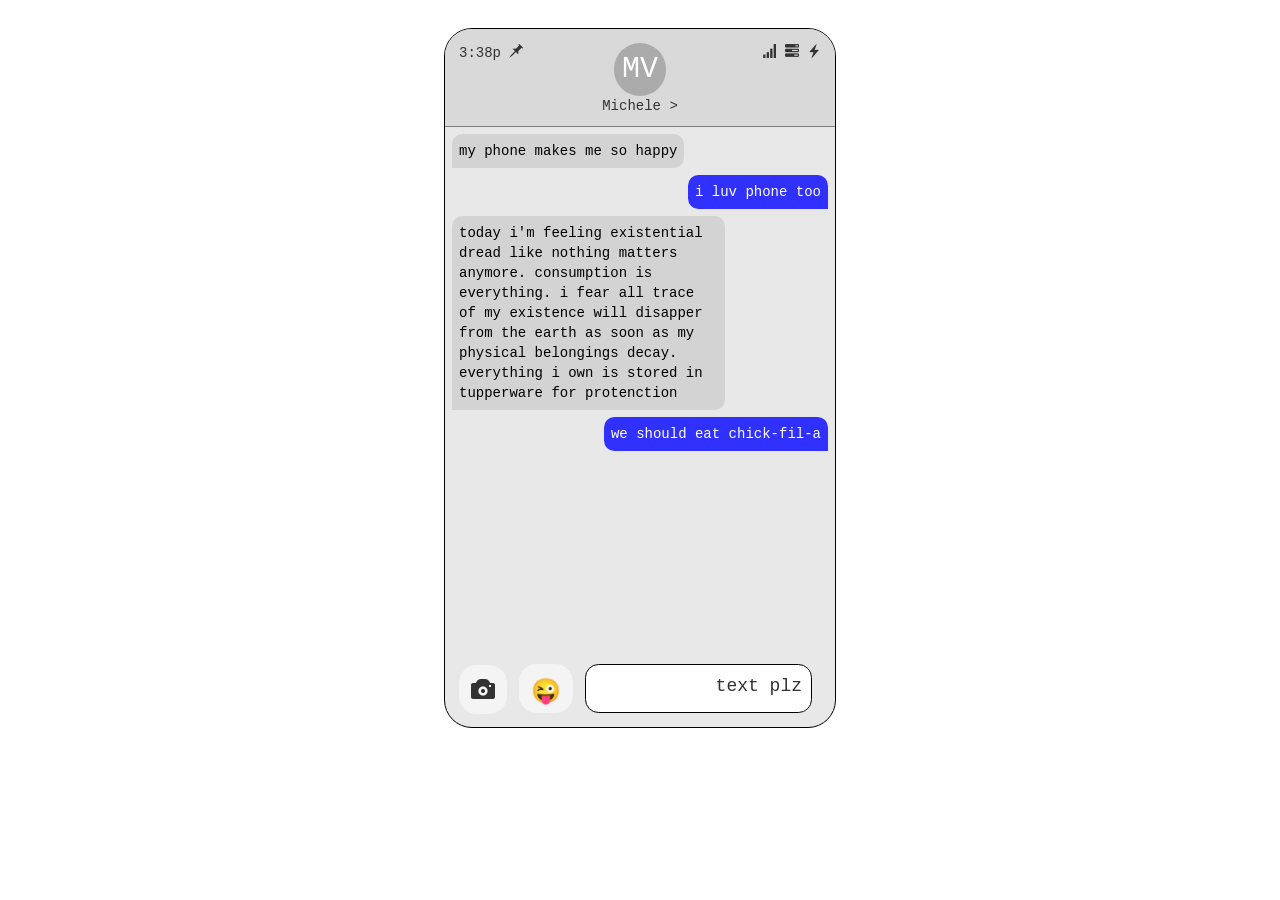
<file: index.html>
<!DOCTYPE html>
<html lang="en">

<head>
    <meta charset="UTF-8">
    <meta http-equiv="X-UA-Compatible" content="IE=edge">
    <meta name="viewport" content="width=device-width, initial-scale=1.0">
    <title>iMessage So Good</title>
    <link rel="stylesheet" href="https://maxcdn.bootstrapcdn.com/bootstrap/3.3.7/css/bootstrap.min.css">
    <link rel="stylesheet" href="style.css">
</head>

<body>
    <div class="phone-screen">
        <header>
            <div class="phone-info">
                <p class="align-left">
                    3:38p
                    <i class="glyphicon glyphicon-pushpin"></i>
                </p>
                <p class="align-right">
                    <i class="glyphicon glyphicon-signal"></i>
                    <i class="glyphicon glyphicon-tasks"></i>
                    <i class="glyphicon glyphicon-flash"></i>
                </p>
            </div>
            <div class="interlocutor-info">
                <div class="initials-icon">
                    <p class="vertical-center">MV</p>
                </div>
                <div class="interlocutor-name">
                    <p>Michele ></p>
                </div>
            </div>
        </header>
        <main>
            <div class="messages">
                <p class="message me">
                    my phone makes me so happy
                </p>
                <p class="message you">
                    i luv phone too
                </p>
                <p class="message me">
                    today i'm feeling existential dread like nothing matters anymore. consumption is everything. i fear
                    all
                    trace
                    of my existence will disapper from the earth as soon as my physical belongings decay. everything i
                    own
                    is stored in
                    tupperware for protenction
                </p>
                <p class="message you">
                    we should eat chick-fil-a
                </p>
            </div>
            <div class="bottom-stuff">
                <i class="glyphicon glyphicon-camera"></i>
                <span>😜</span>
                <div class="input-here">text plz</div>
            </div>
        </main>
    </div>
</body>

</html>
</file>
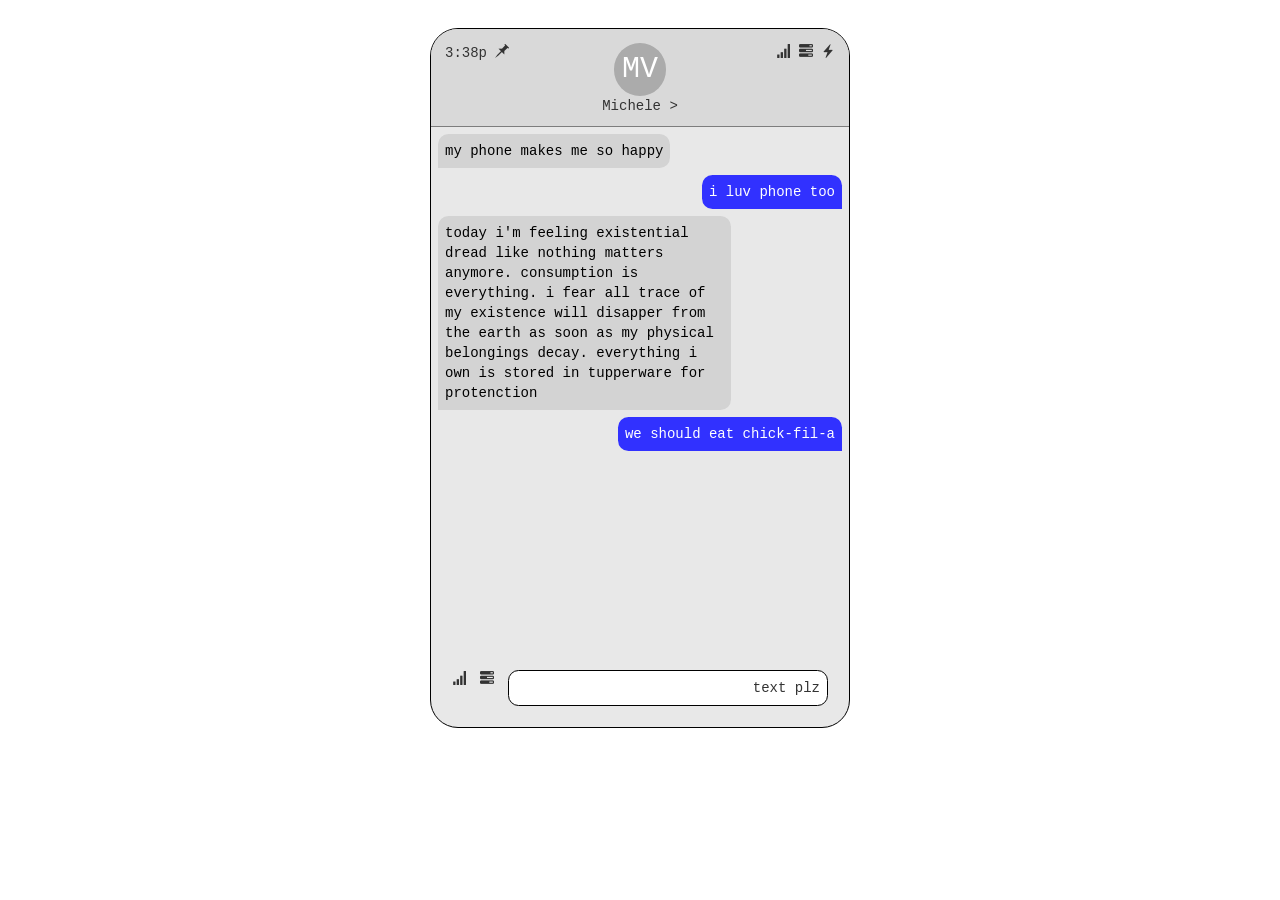
<file: not-messenger/index.html>
<!DOCTYPE html>
<html lang="en">

<head>
    <meta charset="UTF-8">
    <meta http-equiv="X-UA-Compatible" content="IE=edge">
    <meta name="viewport" content="width=device-width, initial-scale=1.0">
    <title>iMessage So Good</title>
    <link rel="stylesheet" href="https://maxcdn.bootstrapcdn.com/bootstrap/3.3.7/css/bootstrap.min.css">
    <link rel="stylesheet" href="style.css">
</head>

<body>
    <div class="phone-screen">
        <header>
            <div class="phone-info">
                <p class="align-left">
                    3:38p
                    <i class="glyphicon glyphicon-pushpin"></i>
                </p>
                <p class="align-right">
                    <i class="glyphicon glyphicon-signal"></i>
                    <i class="glyphicon glyphicon-tasks"></i>
                    <i class="glyphicon glyphicon-flash"></i>
                </p>
            </div>
            <div class="interlocutor-info">
                <div class="initials-icon">
                    <p class="vertical-center">MV</p>
                </div>
                <div class="interlocutor-name">
                    <p>Michele ></p>
                </div>
            </div>
        </header>
        <main>
            <div class="messages">
                <p class="message me">
                    my phone makes me so happy
                </p>
                <p class="message you">
                    i luv phone too
                </p>
                <p class="message me">
                    today i'm feeling existential dread like nothing matters anymore. consumption is everything. i fear
                    all
                    trace
                    of my existence will disapper from the earth as soon as my physical belongings decay. everything i
                    own
                    is stored in
                    tupperware for protenction
                </p>
                <p class="message you">
                    we should eat chick-fil-a
                </p>
            </div>
            <div class="bottom-stuff">
                <i class="glyphicon glyphicon-signal"></i>
                <i class="glyphicon glyphicon-tasks"></i>
                <div class="input-here">text plz</div>
            </div>
        </main>
    </div>
</body>

</html>
</file>
<file: style.css>
:root {
    --message-radius: 0.75em;
}

body {
    background-color: white;
    font-family: 'Courier New', Courier, monospace;
    margin: 2em;
}

.phone-screen {
    display: flex;
    flex-direction: column;
    min-width: 24em;
    max-width: 28em;
    height: 50em;
    /* min-height: 40em;
    max-height: 60em; */
    background-color: rgb(232, 232, 232);
    margin: auto;
    border: 1.5px solid black;
    border-radius: 2em;
    overflow: hidden;

}

header {
    width: 100%;
    height: min-content;
    padding: 1em 1em 0em 1em;
    background-color: rgb(217, 217, 217);
    border-bottom: 1px solid rgb(125, 125, 125);
}

.interlocutor-info {
    margin-top: 0em;
}

.initials-icon {
    width: 1.75em;
    height: 1.75em;
    margin: auto;
    padding-top: 0;
    background-color: rgb(171, 171, 171);
    text-align: center;
    border-radius: 50%;
    /* line-height: 5em; */
    color: white;
    font-size: 30px;
}

.interlocutor-name {
    text-align: center;
    font-size: 14px;
}

.vertical-center {
    position: relative;
    top: 50%;
    transform: translateY(-50%);
}

main {
    display: flex;
    flex-direction: column;
    width: 100%;
    height: 100%;
    justify-content: space-between;
}

.messages {
    display: flex;
    flex-direction: column;
    width: 100%;
}

.message {
    /* border: 1px solid black; */
    margin-top: 0.5em;
    margin-bottom: 0;
    max-width: 70%;
    min-width: 3em;
    padding: 0.5em;
}

.me {
    align-self: flex-start;
    margin-left: 0.5em;
    border-radius:
        var(--message-radius) var(--message-radius) var(--message-radius) 0;
    background-color: rgb(211, 211, 211);
    color: black;
}

.you {
    text-align: right;
    align-self: flex-end;
    margin-right: 0.5em;
    border-radius:
        var(--message-radius) var(--message-radius) 0 var(--message-radius);
    background-color: rgb(49, 49, 255);
    color: white;
}

.bottom-stuff {
    display: flex;
    align-items: center;
    height: 5.5em;
    /* margin: 1em; */
    padding: 1em;
    /* background-color: aqua; */
}

.bottom-stuff>* {
    padding: 0.5em;
    margin-right: 0.5em;
    height: 100%;
    /* border: 0.5px solid black; */
    border-radius: 0.75em;
    background-color: rgb(244, 244, 244);
    font-size: 24px;
}

.input-here {
    background-color: white;
    padding: 0.5em;
    border-radius: 0.75em;
    width: 100%;
    text-align: right;
    border: 1px solid black;
    font-size: 18px;
}

.align-left {
    float: left;
}

.align-right {
    float: right;
}
</file>
<file: not-messenger/style.css>
:root {
    --message-radius: 0.75em;
}

body {
    background-color: white;
    font-family: 'Courier New', Courier, monospace;
    margin: 2em;
}

.phone-screen {
    display: flex;
    flex-direction: column;
    min-width: 25em;
    max-width: 30em;
    height: 50em;
    /* min-height: 40em;
    max-height: 60em; */
    background-color: rgb(232, 232, 232);
    margin: auto;
    border: 1.5px solid black;
    border-radius: 2em;
    overflow: hidden;

}

header {
    width: 100%;
    height: min-content;
    padding: 1em 1em 0em 1em;
    background-color: rgb(217, 217, 217);
    border-bottom: 1px solid rgb(125, 125, 125);
}

/* .phone-info {
    clear: both;
} */

.interlocutor-info {
    margin-top: 0em;
}

.initials-icon {
    width: 1.75em;
    height: 1.75em;
    margin: auto;
    padding-top: 0;
    background-color: rgb(171, 171, 171);
    text-align: center;
    border-radius: 50%;
    /* line-height: 5em; */
    color: white;
    font-size: 30px;
}

.interlocutor-name {
    text-align: center;
    font-size: 14px;
}

.vertical-center {
    position: relative;
    top: 50%;
    transform: translateY(-50%);
}

main {
    display: flex;
    flex-direction: column;
    width: 100%;
    height: 100%;
    justify-content: space-between;
}

.messages {
    display: flex;
    flex-direction: column;
    width: 100%;
}

.message {
    /* border: 1px solid black; */
    margin-top: 0.5em;
    margin-bottom: 0;
    max-width: 70%;
    min-width: 3em;
    padding: 0.5em;
}

.me {
    align-self: flex-start;
    margin-left: 0.5em;
    border-radius:
        var(--message-radius) var(--message-radius) var(--message-radius) 0;
    background-color: rgb(211, 211, 211);
    color: black;
}

.you {
    text-align: right;
    align-self: flex-end;
    margin-right: 0.5em;
    border-radius:
        var(--message-radius) var(--message-radius) 0 var(--message-radius);
    background-color: rgb(49, 49, 255);
    color: white;
}

.bottom-stuff {
    display: flex;
    /* margin: 1em; */
    padding: 1em;
    /* background-color: aqua; */
}

.bottom-stuff>* {
    margin: 0.5em;
}

.input-here {
    background-color: white;
    padding: 0.5em;
    border-radius: 0.75em;
    width: 100%;
    text-align: right;
    border: 1px solid black;
}

.align-left {
    float: left;
}

.align-right {
    float: right;
}
</file>
